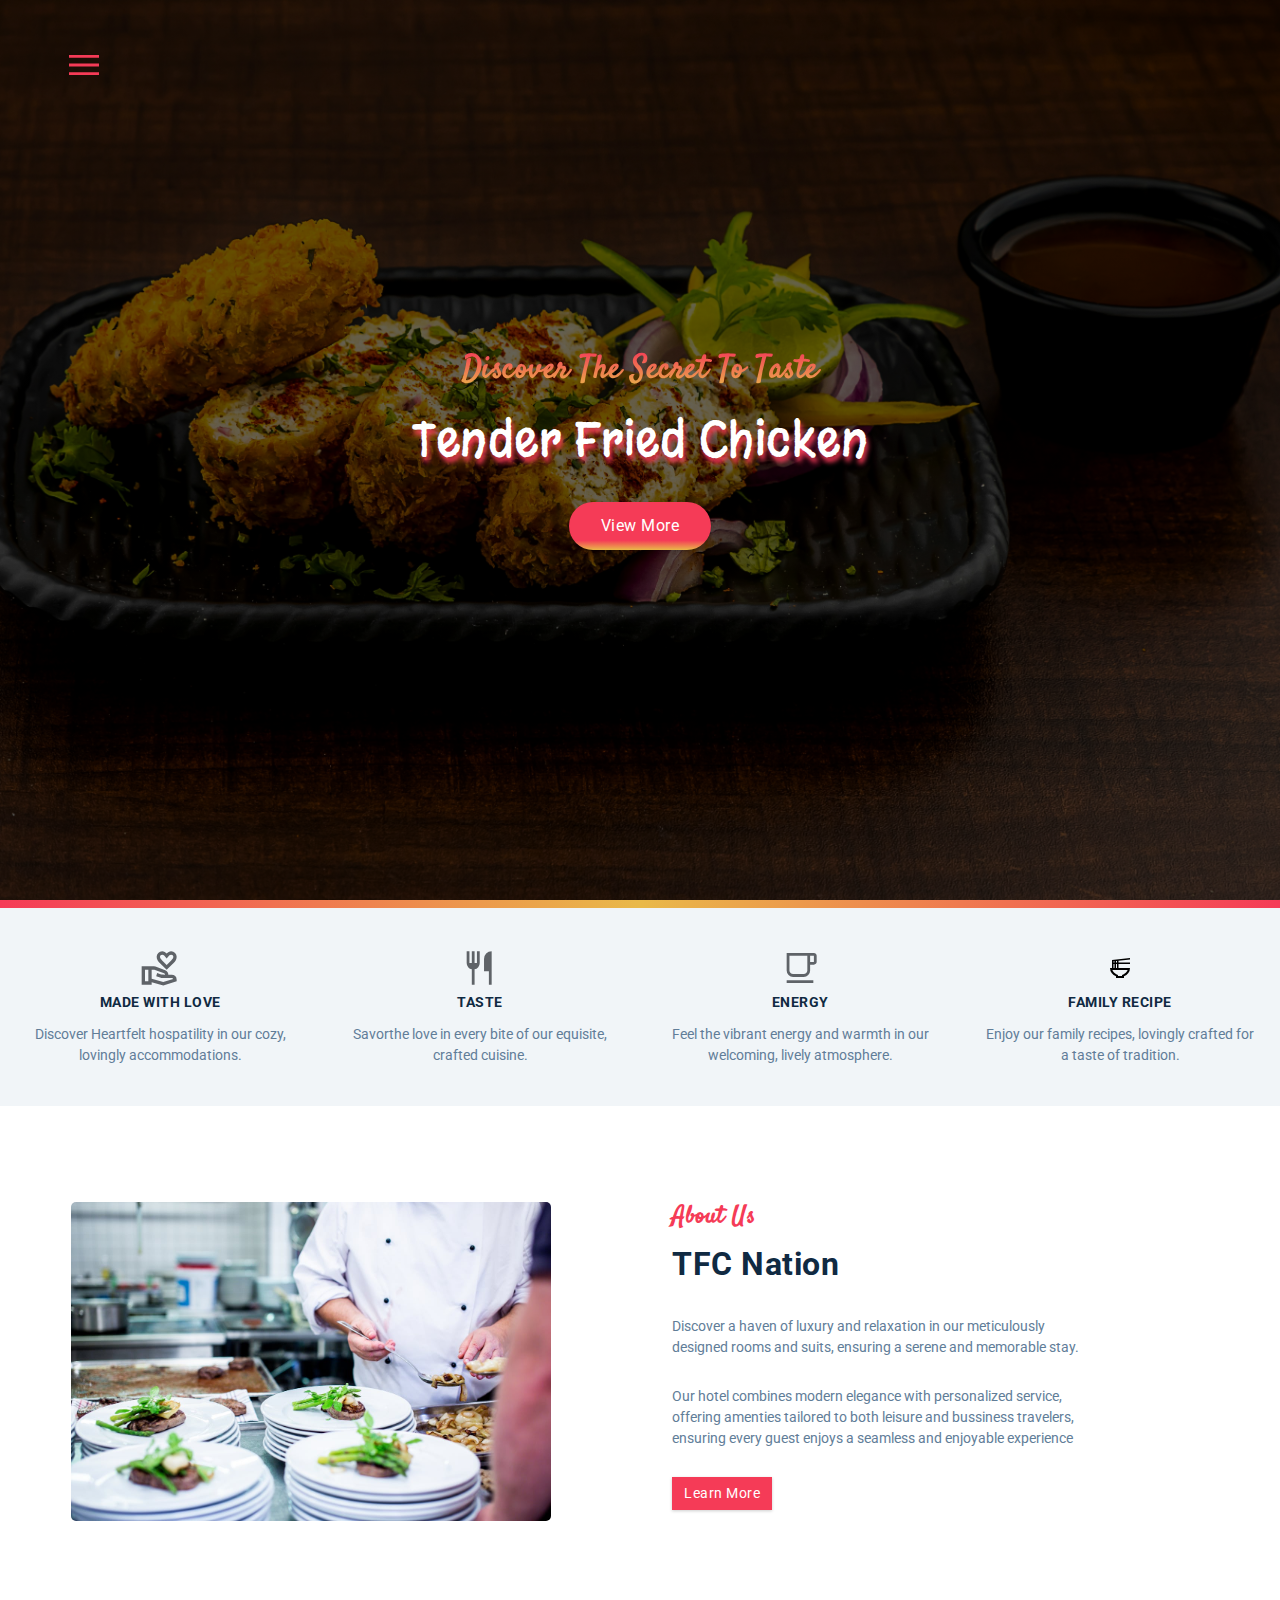
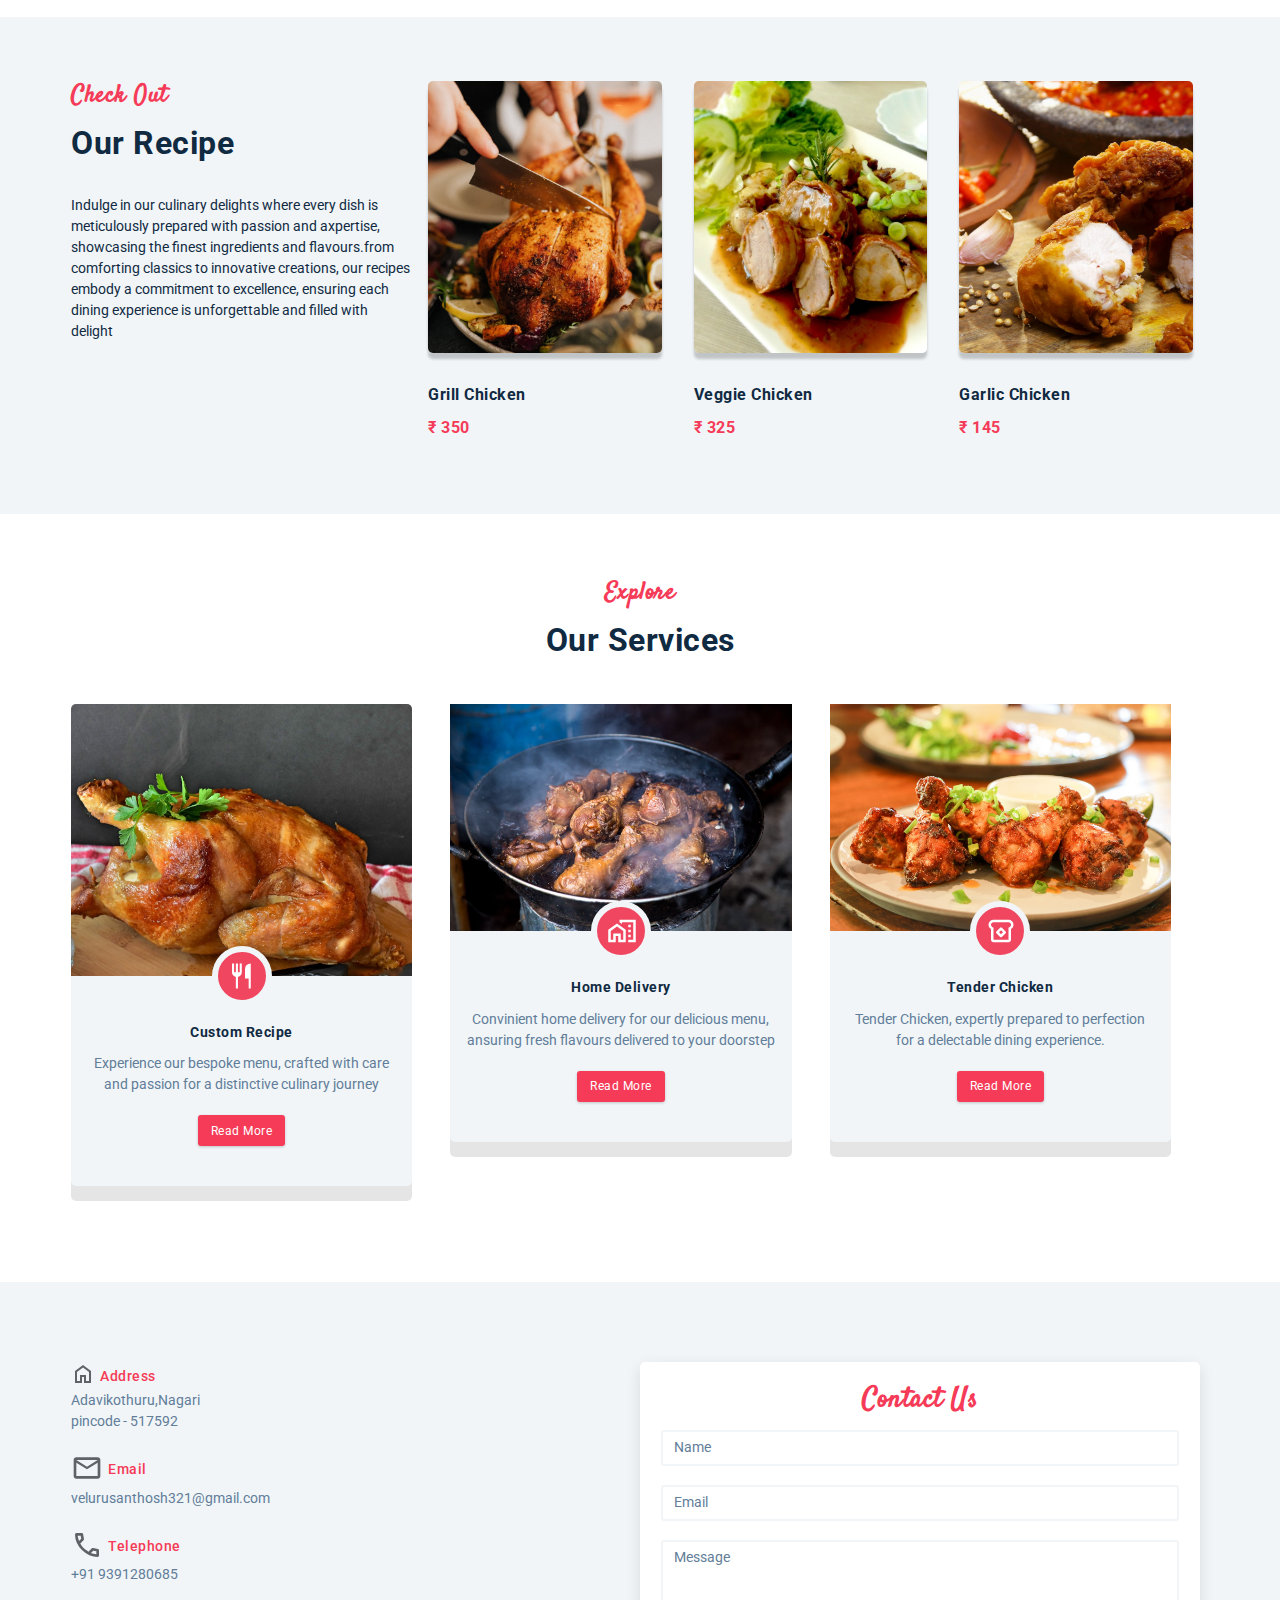
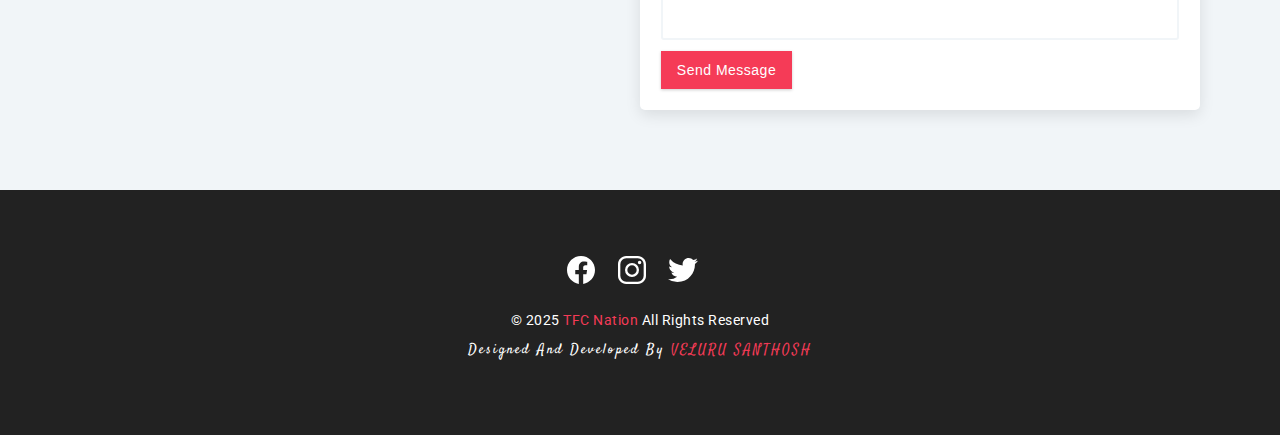
<file: index.html>
<!DOCTYPE html>
<html lang="en">
  <head>
    <meta charset="UTF-8" />
    <meta name="viewport" content="width=device-width, initial-scale=1.0" />
    <title>TFC | Tender Fried Chicken</title>
    <link rel="icon" type="image/png" href="images/tfc.png" />
    <link rel="stylesheet" href="style/style.css" />
  </head>
  <body>
    <!-- Navbar Start -->

    <div class="nav-btn">
      <label for="nav-check">
        <svg
          xmlns="http://www.w3.org/2000/svg"
          height="40px"
          viewBox="0 -960 960 960"
          width="40px"
          fill="#5f6368"
        >
          <path
            d="M120-240v-66.67h720V-240H120Zm0-206.67v-66.66h720v66.66H120Zm0-206.66V-720h720v66.67H120Z"
          />
        </svg>
      </label>
    </div>

    <input type="checkbox" name="" id="nav-check" />
    <label for="nav-check" class="overlay"></label>

    <nav class="navbar">
      <div class="navbar-header">
        <h3>TFC NATION</h3>
        <img src="images/tfc.png" alt="TFC" />
        <span class="nav-close">
          <label for="nav-check">
            <svg
              xmlns="http://www.w3.org/2000/svg"
              height="40px"
              viewBox="0 -960 960 960"
              width="40px"
              fill="#5f6368"
            >
              <path
                d="m251.33-204.67-46.66-46.66L433.33-480 204.67-708.67l46.66-46.66L480-526.67l228.67-228.66 46.66 46.66L526.67-480l228.66 228.67-46.66 46.66L480-433.33 251.33-204.67Z"
              />
            </svg>
          </label>
        </span>
      </div>
      <ul class="nav-items">
        <li><a href="#header" class="nav-link">Home</a></li>
        <li></li>
        <li><a href="#features" class="nav-link">Features</a></li>
        <li></li>
        <li><a href="#about" class="nav-link">About</a></li>
        <li></li>
        <li><a href="#product" class="nav-link">Product</a></li>
        <li></li>
        <li><a href="#contact" class="nav-link">Contact</a></li>
        <li></li>
      </ul>
    </nav>

    <!-- Navbar End -->

    <!-- Header Start -->
    <header class="header" id="header">
      <div class="banner">
        <h2>Discover The Secret To Taste</h2>
        <h1>Tender Fried Chicken</h1>
        <a href="#" class="btn banner-btn">View More</a>
      </div>
    </header>

    <!-- Header End -->
    <div class="content-divider"></div>
    <!-- Features Start -->
    <section class="features clearfix" id="features">
      <div class="feature">
        <span class="feature-icon">
          <svg
            xmlns="http://www.w3.org/2000/svg"
            height="40px"
            viewBox="0 -960 960 960"
            width="40px"
            fill="#5f6368"
          >
            <path
              d="M640-440 474-602q-31-30-52.5-66.5T400-748q0-55 38.5-93.5T532-880q32 0 60 13.5t48 36.5q20-23 48-36.5t60-13.5q55 0 93.5 38.5T880-748q0 43-21 79.5T807-602L640-440Zm0-112 109-107q19-19 35-40.5t16-48.5q0-22-15-37t-37-15q-14 0-26.5 5.5T700-778l-60 72-60-72q-9-11-21.5-16.5T532-800q-22 0-37 15t-15 37q0 27 16 48.5t35 40.5l109 107ZM280-220l278 76 238-74q-5-9-14.5-15.5T760-240H558q-27 0-43-2t-33-8l-93-31 22-78 81 27q17 5 40 8t68 4q0-11-6.5-21T578-354l-234-86h-64v220ZM40-80v-440h304q7 0 14 1.5t13 3.5l235 87q33 12 53.5 42t20.5 66h80q50 0 85 33t35 87v40L560-60l-280-78v58H40Zm80-80h80v-280h-80v280Zm520-546Z"
            />
          </svg>
        </span>
        <h4 class="feature-title">Made With Love</h4>
        <p class="feature-text">
          Discover Heartfelt hospatility in our cozy, lovingly accommodations.
        </p>
      </div>

      <div class="feature">
        <span class="feature-icon">
          <svg
            xmlns="http://www.w3.org/2000/svg"
            height="40px"
            viewBox="0 -960 960 960"
            width="40px"
            fill="#5f6368"
          >
            <path
              d="M283.33-80v-367.33q-51.66-12-87.5-53.67Q160-542.67 160-600v-280h66.67v280h56.66v-280H350v280h56.67v-280h66.66v280q0 57.33-35.83 99T350-447.33V-80h-66.67Zm410 0v-320H576.67v-296.67q0-80.33 51.5-131.83Q679.67-880 760-880v800h-66.67Z"
            />
          </svg>
        </span>
        <h4 class="feature-title">Taste</h4>
        <p class="feature-text">
          Savorthe love in every bite of our equisite, crafted cuisine.
        </p>
      </div>

      <div class="feature">
        <span class="feature-icon">
          <svg
            xmlns="http://www.w3.org/2000/svg"
            height="40px"
            viewBox="0 -960 960 960"
            width="40px"
            fill="#5f6368"
          >
            <path
              d="M160-120v-66.67h640V-120H160Zm154-146.67q-64 0-109-44.66Q160-356 160-420v-420h653.33q27.5 0 47.09 19.58Q880-800.83 880-773.33v146.66q0 27.5-19.58 47.09Q840.83-560 813.33-560h-90.66v140q0 64-45 108.67-45 44.66-109 44.66H314Zm0-66.66h254.65q35.02 0 61.18-26.17Q656-385.67 656-420v-353.33H226.67V-420q0 34.33 26.5 60.5T314-333.33Zm408.67-293.34h90.66v-146.66h-90.66v146.66ZM314-333.33h-87.33H656 314Z"
            />
          </svg>
        </span>
        <h4 class="feature-title">ENERGy</h4>
        <p class="feature-text">
          Feel the vibrant energy and warmth in our welcoming, lively
          atmosphere.
        </p>
      </div>

      <div class="feature">
        <span class="feature-icon">
          <svg
            xmlns="http://www.w3.org/2000/svg"
            height="40px"
            viewBox="0 -960 960 960"
            width="24px"
            fill="undefined"
          >
            <path
              d="M400-160h160v-44l50-20q65-26 110.5-72.5T786-400H174q20 57 65 103.5T350-224l50 20v44Zm-80 80v-70q-107-42-173.5-130T80-480h80v-320l720-80v60l-460 52v68h460v60H420v160h460q0 112-66.5 200T640-150v70H320Zm0-620h40v-62l-40 5v57Zm-100 0h40v-50l-40 4v46Zm100 220h40v-160h-40v160Zm-100 0h40v-160h-40v160Zm260 80Z"
            />
          </svg>
        </span>
        <h4 class="feature-title">Family Recipe</h4>
        <p class="feature-text">
          Enjoy our family recipes, lovingly crafted for a taste of tradition.
        </p>
      </div>
    </section>
    <!-- Features End -->

    <!-- ABout Start -->
    <section class="about" id="about">
      <div class="section-center clearfix">
        <div class="about-img">
          <div class="about-picture-container">
            <img src="images/about.jpg" alt="TFC" class="about-picture" />
          </div>
        </div>
        <div class="about-info">
          <div class="section-title">
            <h3>About Us</h3>
            <h2>TFC Nation</h2>
          </div>
          <p class="about-text">
            Discover a haven of luxury and relaxation in our meticulously
            designed rooms and suits, ensuring a serene and memorable stay.
          </p>
          <p class="about-text">
            Our hotel combines modern elegance with personalized service,
            offering amenties tailored to both leisure and bussiness travelers,
            ensuring every guest enjoys a seamless and enjoyable experience
          </p>
          <a href="#" class="btn">Learn More</a>
        </div>
      </div>
    </section>
    <!-- About End -->

    <!-- Product STart -->
    <section class="products" id="product">
      <div class="section-center clearfix">
        <div class="product-info">
          <div class="section-title">
            <h3>Check out</h3>
            <h2>Our Recipe</h2>
          </div>
          <p class="product-text">
            Indulge in our culinary delights where every dish is meticulously
            prepared with passion and axpertise, showcasing the finest
            ingredients and flavours.from comforting classics to innovative
            creations, our recipes embody a commitment to excellence, ensuring
            each dining experience is unforgettable and filled with delight
          </p>
        </div>
        <div class="product-inventory clearfix">
          <div class="product">
            <img src="images/product-1.jpg" alt="product" class="product-img" />
            <h4 class="product-title">Grill Chicken</h4>
            <h4 class="product-price">&#8377; 350</h4>
          </div>

          <div class="product">
            <img src="images/product-2.jpg" alt="product" class="product-img" />
            <h4 class="product-title">Veggie Chicken</h4>
            <h4 class="product-price">&#8377; 325</h4>
          </div>

          <div class="product">
            <img src="images/product-3.jpg" alt="product" class="product-img" />
            <h4 class="product-title">Garlic Chicken</h4>
            <h4 class="product-price">&#8377; 145</h4>
          </div>
        </div>
      </div>
    </section>

    <!-- Product ENd -->
    <!-- Service Start -->
    <section class="services" id="services">
      <div class="section-title service-title section-title">
        <h3>Explore</h3>
        <h2>Our Services</h2>
      </div>
      <div class="section-center clearfix">
        <div class="service-card">
          <div class="service-img-container">
            <img src="images/s1.jpg" alt="product" class="service-image" />
            <span class="service-icon">
              <svg
                xmlns="http://www.w3.org/2000/svg"
                height="40px"
                viewBox="0 -960 960 960"
                width="40px"
                fill="#5f6368"
              >
                <path
                  d="M283.33-80v-367.33q-51.66-12-87.5-53.67Q160-542.67 160-600v-280h66.67v280h56.66v-280H350v280h56.67v-280h66.66v280q0 57.33-35.83 99T350-447.33V-80h-66.67Zm410 0v-320H576.67v-296.67q0-80.33 51.5-131.83Q679.67-880 760-880v800h-66.67Z"
                />
              </svg>
            </span>
          </div>
          <div class="service-info">
            <h4>Custom Recipe</h4>
            <p>
              Experience our bespoke menu, crafted with care and passion for a
              distinctive culinary journey
            </p>
            <a href="#" class="btn service-btn">Read More</a>
          </div>
        </div>

        <div class="service-card">
          <div class="service-img-container">
            <img src="images/s2.jpg" alt="" />
            <span class="service-icon">
              <svg
                xmlns="http://www.w3.org/2000/svg"
                height="32px"
                viewBox="0 -960 960 960"
                width="32px"
                fill="#5f6368"
              >
                <path
                  d="M680-600h80v-80h-80v80Zm0 160h80v-80h-80v80Zm0 160h80v-80h-80v80Zm0 160v-80h160v-560H480v56l-80-58v-78h520v720H680Zm-640 0v-400l280-200 280 200v400H360v-200h-80v200H40Zm80-80h80v-200h240v200h80v-280L320-622 120-480v280Zm560-360ZM440-200v-200H200v200-200h240v200Z"
                />
              </svg>
            </span>
          </div>
          <div class="service-info">
            <h4>Home Delivery</h4>
            <p>
              Convinient home delivery for our delicious menu, ansuring fresh
              flavours delivered to your doorstep
            </p>
            <a href="#" class="btn service-btn">Read More</a>
          </div>
        </div>

        <div class="service-card">
          <div class="service-img-container">
            <img src="images/s3.jpg" alt="" />
            <span class="service-icon">
              <svg
                xmlns="http://www.w3.org/2000/svg"
                height="32px"
                viewBox="0 -960 960 960"
                width="32px"
                fill="#5f6368"
              >
                <path
                  d="M240-120q-33 0-56.5-23.5T160-200v-342q-37-22-58.5-58.5T80-680q0-66 47-113t113-47h480q66 0 113 47t47 113q0 43-21.5 79.5T800-542v342q0 33-23.5 56.5T720-120H240Zm0-80h480v-388l40-24q18-11 29-29t11-39q0-33-23.5-56.5T720-760H240q-33 0-56.5 23.5T160-680q0 22 10.5 40.5T200-610l40 22v388Zm212-92q12 11 28.5 11t27.5-11l120-120q12-12 12-28.5T628-468L508-588q-11-12-27.5-12T452-588L332-468q-11 11-11 27.5t11 28.5l120 120Zm28-84-64-64 64-64 64 64-64 64Zm0-104Z"
                />
              </svg>
            </span>
          </div>
          <div class="service-info">
            <h4>Tender Chicken</h4>
            <p>
              Tender Chicken, expertly prepared to perfection for a delectable
              dining experience.
            </p>
            <a href="#" class="btn service-btn">Read More</a>
          </div>
        </div>
      </div>
    </section>

    <!-- Service End -->

    <!-- Contact start -->
    <section class="contact" id="contact">
      <div class="section-center clearfix">
        <div class="contact-info">
          <div class="contact-item">
            <h4 class="contact-title">
              <span class="contact-icon">
                <svg
                  xmlns="http://www.w3.org/2000/svg"
                  height="24px"
                  viewBox="0 -960 960 960"
                  width="24px"
                  fill="#5f6368"
                >
                  <path
                    d="M240-200h120v-240h240v240h120v-360L480-740 240-560v360Zm-80 80v-480l320-240 320 240v480H520v-240h-80v240H160Zm320-350Z"
                  />
                </svg>
              </span>
              address
            </h4>
            <div class="contact-text">
              Adavikothuru,Nagari <br />
              pincode - 517592
            </div>
          </div>

          <div class="contact-item">
            <h4 class="contact-title">
              <span class="contact-icon">
                <svg
                  xmlns="http://www.w3.org/2000/svg"
                  height="32px"
                  viewBox="0 -960 960 960"
                  width="32px"
                  fill="#5f6368"
                >
                  <path
                    d="M160-160q-33 0-56.5-23.5T80-240v-480q0-33 23.5-56.5T160-800h640q33 0 56.5 23.5T880-720v480q0 33-23.5 56.5T800-160H160Zm320-280L160-640v400h640v-400L480-440Zm0-80 320-200H160l320 200ZM160-640v-80 480-400Z"
                  />
                </svg>
              </span>
              Email
            </h4>
            <div class="contact-text">velurusanthosh321@gmail.com</div>
          </div>

          <div class="contact-item">
            <h4 class="contact-title">
              <span class="contact-icon">
                <svg
                  xmlns="http://www.w3.org/2000/svg"
                  height="32px"
                  viewBox="0 -960 960 960"
                  width="32px"
                  fill="#5f6368"
                >
                  <path
                    d="M798-120q-125 0-247-54.5T329-329Q229-429 174.5-551T120-798q0-18 12-30t30-12h162q14 0 25 9.5t13 22.5l26 140q2 16-1 27t-11 19l-97 98q20 37 47.5 71.5T387-386q31 31 65 57.5t72 48.5l94-94q9-9 23.5-13.5T670-390l138 28q14 4 23 14.5t9 23.5v162q0 18-12 30t-30 12ZM241-600l66-66-17-94h-89q5 41 14 81t26 79Zm358 358q39 17 79.5 27t81.5 13v-88l-94-19-67 67ZM241-600Zm358 358Z"
                  />
                </svg>
              </span>
              Telephone
            </h4>
            <div class="contact-text">+91 9391280685</div>
          </div>
        </div>
        <div class="contact-form">
          <h3>Contact Us</h3>
          <form action="#">
            <div class="form-group">
              <input type="text" name="" id="" class="form-control" required />
              <label for="" class="form-label">Name</label>
            </div>
            <div class="form-group">
              <input type="email" name="" id="" class="form-control" required />
              <label for="" class="form-label">Email</label>
            </div>
            <div class="form-group">
              <textarea name="" id="" class="form-control" required></textarea>
              <label for="" class="form-label">Message</label>
            </div>
            <button class="btn submit-btn">Send Message</button>
          </form>
        </div>
      </div>
    </section>

    <!-- contact End -->
    <!-- Footer Start -->

    <footer class="footer">
      <div class="section-center">
        <div class="social-icon">
          <a href="#" class="social-icon">
            <svg
              xmlns="http://www.w3.org/2000/svg"
              class="ionicon a"
              viewBox="0 0 512 512"
            >
              <path
                d="M480 257.35c0-123.7-100.3-224-224-224s-224 100.3-224 224c0 111.8 81.9 204.47 189 221.29V322.12h-56.89v-64.77H221V208c0-56.13 33.45-87.16 84.61-87.16 24.51 0 50.15 4.38 50.15 4.38v55.13H327.5c-27.81 0-36.51 17.26-36.51 35v42h62.12l-9.92 64.77H291v156.54c107.1-16.81 189-109.48 189-221.31z"
                fill-rule="evenodd"
              />
            </svg>
          </a>
          <a
            href="https://www.instagram.com/santhu_networker?igsh=MWo3d3VybW9jbGhsNA=="
          >
            <svg
              xmlns="http://www.w3.org/2000/svg"
              class="ionicon b"
              viewBox="0 0 512 512"
            >
              <path
                d="M349.33 69.33a93.62 93.62 0 0193.34 93.34v186.66a93.62 93.62 0 01-93.34 93.34H162.67a93.62 93.62 0 01-93.34-93.34V162.67a93.62 93.62 0 0193.34-93.34h186.66m0-37.33H162.67C90.8 32 32 90.8 32 162.67v186.66C32 421.2 90.8 480 162.67 480h186.66C421.2 480 480 421.2 480 349.33V162.67C480 90.8 421.2 32 349.33 32z"
              />
              <path
                d="M377.33 162.67a28 28 0 1128-28 27.94 27.94 0 01-28 28zM256 181.33A74.67 74.67 0 11181.33 256 74.75 74.75 0 01256 181.33m0-37.33a112 112 0 10112 112 112 112 0 00-112-112z"
              />
            </svg>
          </a>
          <a href="#">
            <svg
              xmlns="http://www.w3.org/2000/svg"
              class="ionicon c"
              viewBox="0 0 512 512"
            >
              <path
                d="M496 109.5a201.8 201.8 0 01-56.55 15.3 97.51 97.51 0 0043.33-53.6 197.74 197.74 0 01-62.56 23.5A99.14 99.14 0 00348.31 64c-54.42 0-98.46 43.4-98.46 96.9a93.21 93.21 0 002.54 22.1 280.7 280.7 0 01-203-101.3A95.69 95.69 0 0036 130.4c0 33.6 17.53 63.3 44 80.7A97.5 97.5 0 0135.22 199v1.2c0 47 34 86.1 79 95a100.76 100.76 0 01-25.94 3.4 94.38 94.38 0 01-18.51-1.8c12.51 38.5 48.92 66.5 92.05 67.3A199.59 199.59 0 0139.5 405.6a203 203 0 01-23.5-1.4A278.68 278.68 0 00166.74 448c181.36 0 280.44-147.7 280.44-275.8 0-4.2-.11-8.4-.31-12.5A198.48 198.48 0 00496 109.5z"
              />
            </svg>
          </a>
        </div>
        <h4 class="footer-text">
          &copy; 2025 <span class="company">TFC Nation </span> all rights
          reserved
        </h4>
        <h4 class="designed">
          Designed and Developed By
          <span class="developed">VELURU SANTHOSH</span>
        </h4>
      </div>
    </footer>
    <!-- Footer End -->
  </body>
</html>
</file>
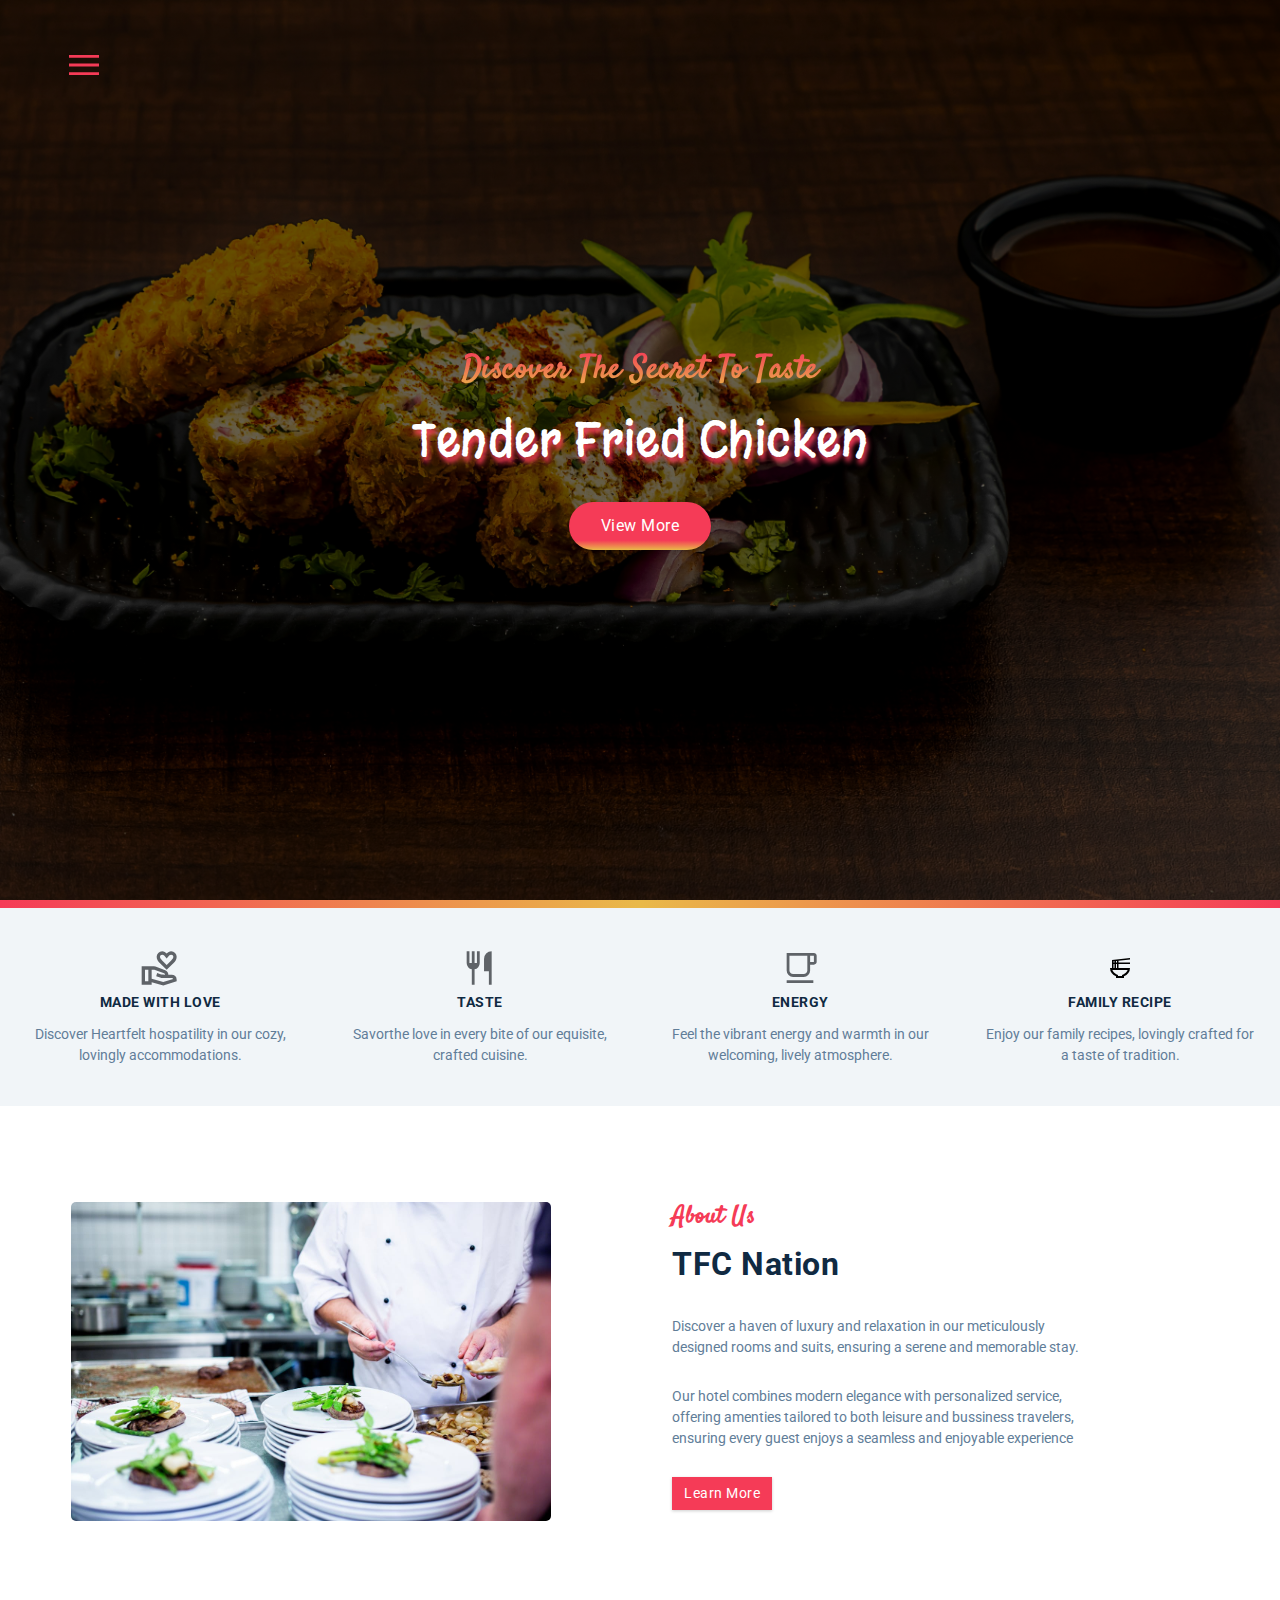
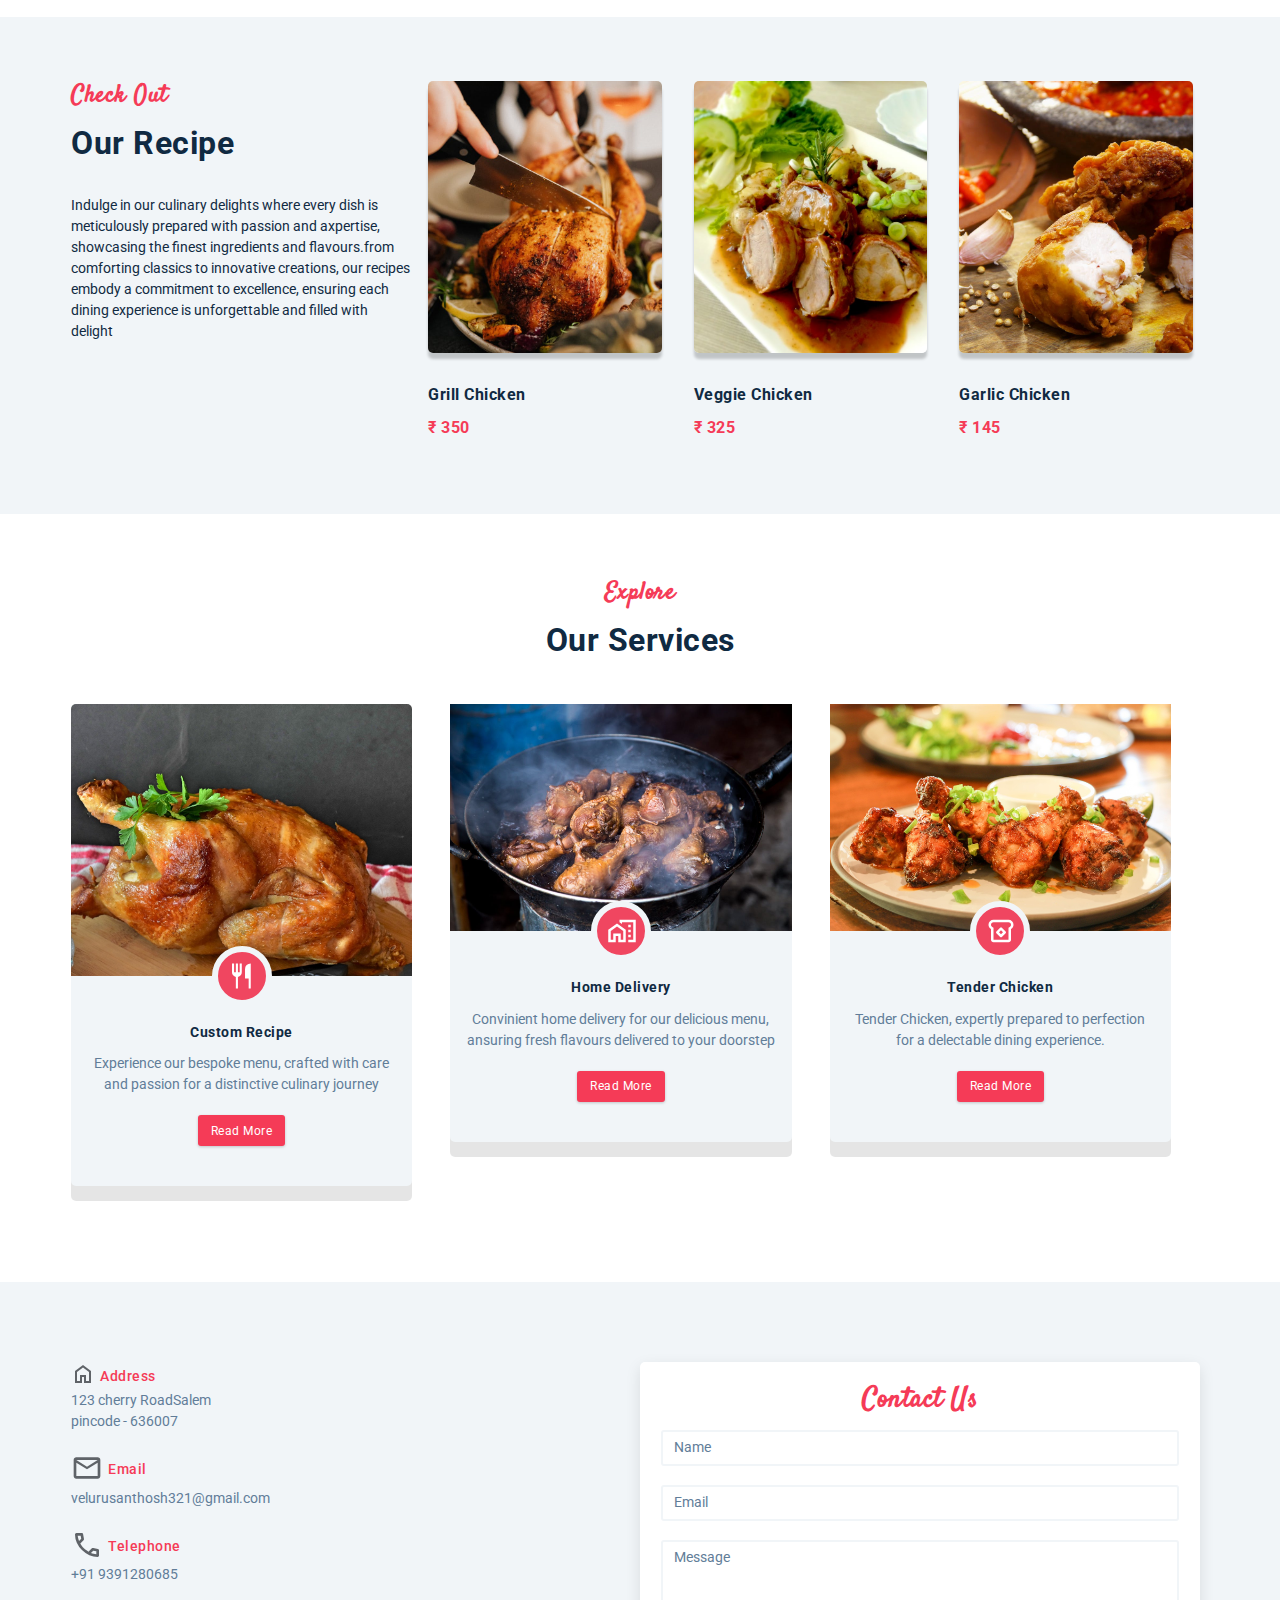
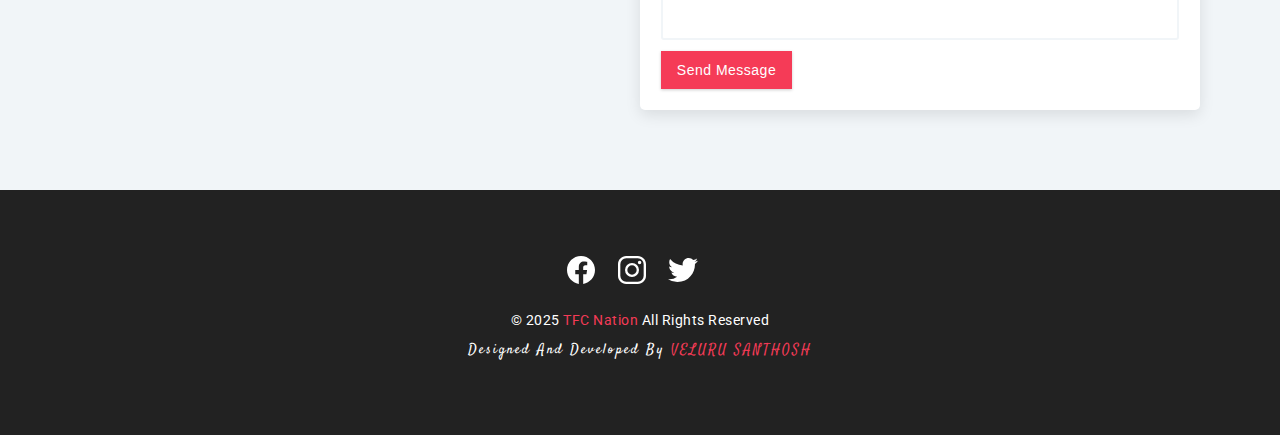
<file: TFC_Website/index.html>
<!DOCTYPE html>
<html lang="en">
  <head>
    <meta charset="UTF-8" />
    <meta name="viewport" content="width=device-width, initial-scale=1.0" />
    <title>TFC | Tender Fried Chicken</title>
    <link rel="icon" type="image/png" href="/chicken-assets/images/tfc.png" />
    <link rel="stylesheet" href="/style.css" />
  </head>
  <body>
    <!-- Navbar Start -->

    <div class="nav-btn">
      <label for="nav-check">
        <svg
          xmlns="http://www.w3.org/2000/svg"
          height="40px"
          viewBox="0 -960 960 960"
          width="40px"
          fill="#5f6368"
        >
          <path
            d="M120-240v-66.67h720V-240H120Zm0-206.67v-66.66h720v66.66H120Zm0-206.66V-720h720v66.67H120Z"
          />
        </svg>
      </label>
    </div>

    <input type="checkbox" name="" id="nav-check" />
    <label for="nav-check" class="overlay"></label>

    <nav class="navbar">
      <div class="navbar-header">
        <h3>TFC NATION</h3>
        <img src="/chicken-assets/images/tfc.png" alt="TFC" />
        <span class="nav-close">
          <label for="nav-check">
            <svg
              xmlns="http://www.w3.org/2000/svg"
              height="40px"
              viewBox="0 -960 960 960"
              width="40px"
              fill="#5f6368"
            >
              <path
                d="m251.33-204.67-46.66-46.66L433.33-480 204.67-708.67l46.66-46.66L480-526.67l228.67-228.66 46.66 46.66L526.67-480l228.66 228.67-46.66 46.66L480-433.33 251.33-204.67Z"
              />
            </svg>
          </label>
        </span>
      </div>
      <ul class="nav-items">
        <li><a href="#header" class="nav-link">Home</a></li>
        <li></li>
        <li><a href="#features" class="nav-link">Features</a></li>
        <li></li>
        <li><a href="#about" class="nav-link">About</a></li>
        <li></li>
        <li><a href="#product" class="nav-link">Product</a></li>
        <li></li>
        <li><a href="#contact" class="nav-link">Contact</a></li>
        <li></li>
      </ul>
    </nav>

    <!-- Navbar End -->

    <!-- Header Start -->
    <header class="header" id="header">
      <div class="banner">
        <h2>Discover The Secret To Taste</h2>
        <h1>Tender Fried Chicken</h1>
        <a href="#" class="btn banner-btn">View More</a>
      </div>
    </header>

    <!-- Header End -->
    <div class="content-divider"></div>
    <!-- Features Start -->
    <section class="features clearfix" id="features">
      <div class="feature">
        <span class="feature-icon">
          <svg
            xmlns="http://www.w3.org/2000/svg"
            height="40px"
            viewBox="0 -960 960 960"
            width="40px"
            fill="#5f6368"
          >
            <path
              d="M640-440 474-602q-31-30-52.5-66.5T400-748q0-55 38.5-93.5T532-880q32 0 60 13.5t48 36.5q20-23 48-36.5t60-13.5q55 0 93.5 38.5T880-748q0 43-21 79.5T807-602L640-440Zm0-112 109-107q19-19 35-40.5t16-48.5q0-22-15-37t-37-15q-14 0-26.5 5.5T700-778l-60 72-60-72q-9-11-21.5-16.5T532-800q-22 0-37 15t-15 37q0 27 16 48.5t35 40.5l109 107ZM280-220l278 76 238-74q-5-9-14.5-15.5T760-240H558q-27 0-43-2t-33-8l-93-31 22-78 81 27q17 5 40 8t68 4q0-11-6.5-21T578-354l-234-86h-64v220ZM40-80v-440h304q7 0 14 1.5t13 3.5l235 87q33 12 53.5 42t20.5 66h80q50 0 85 33t35 87v40L560-60l-280-78v58H40Zm80-80h80v-280h-80v280Zm520-546Z"
            />
          </svg>
        </span>
        <h4 class="feature-title">Made With Love</h4>
        <p class="feature-text">
          Discover Heartfelt hospatility in our cozy, lovingly accommodations.
        </p>
      </div>

      <div class="feature">
        <span class="feature-icon">
          <svg
            xmlns="http://www.w3.org/2000/svg"
            height="40px"
            viewBox="0 -960 960 960"
            width="40px"
            fill="#5f6368"
          >
            <path
              d="M283.33-80v-367.33q-51.66-12-87.5-53.67Q160-542.67 160-600v-280h66.67v280h56.66v-280H350v280h56.67v-280h66.66v280q0 57.33-35.83 99T350-447.33V-80h-66.67Zm410 0v-320H576.67v-296.67q0-80.33 51.5-131.83Q679.67-880 760-880v800h-66.67Z"
            />
          </svg>
        </span>
        <h4 class="feature-title">Taste</h4>
        <p class="feature-text">
          Savorthe love in every bite of our equisite, crafted cuisine.
        </p>
      </div>

      <div class="feature">
        <span class="feature-icon">
          <svg
            xmlns="http://www.w3.org/2000/svg"
            height="40px"
            viewBox="0 -960 960 960"
            width="40px"
            fill="#5f6368"
          >
            <path
              d="M160-120v-66.67h640V-120H160Zm154-146.67q-64 0-109-44.66Q160-356 160-420v-420h653.33q27.5 0 47.09 19.58Q880-800.83 880-773.33v146.66q0 27.5-19.58 47.09Q840.83-560 813.33-560h-90.66v140q0 64-45 108.67-45 44.66-109 44.66H314Zm0-66.66h254.65q35.02 0 61.18-26.17Q656-385.67 656-420v-353.33H226.67V-420q0 34.33 26.5 60.5T314-333.33Zm408.67-293.34h90.66v-146.66h-90.66v146.66ZM314-333.33h-87.33H656 314Z"
            />
          </svg>
        </span>
        <h4 class="feature-title">ENERGy</h4>
        <p class="feature-text">
          Feel the vibrant energy and warmth in our welcoming, lively
          atmosphere.
        </p>
      </div>

      <div class="feature">
        <span class="feature-icon">
          <svg
            xmlns="http://www.w3.org/2000/svg"
            height="40px"
            viewBox="0 -960 960 960"
            width="24px"
            fill="undefined"
          >
            <path
              d="M400-160h160v-44l50-20q65-26 110.5-72.5T786-400H174q20 57 65 103.5T350-224l50 20v44Zm-80 80v-70q-107-42-173.5-130T80-480h80v-320l720-80v60l-460 52v68h460v60H420v160h460q0 112-66.5 200T640-150v70H320Zm0-620h40v-62l-40 5v57Zm-100 0h40v-50l-40 4v46Zm100 220h40v-160h-40v160Zm-100 0h40v-160h-40v160Zm260 80Z"
            />
          </svg>
        </span>
        <h4 class="feature-title">Family Recipe</h4>
        <p class="feature-text">
          Enjoy our family recipes, lovingly crafted for a taste of tradition.
        </p>
      </div>
    </section>
    <!-- Features End -->

    <!-- ABout Start -->
    <section class="about" id="about">
      <div class="section-center clearfix">
        <div class="about-img">
          <div class="about-picture-container">
            <img
              src="/chicken-assets/images/about.jpg"
              alt="TFC"
              class="about-picture"
            />
          </div>
        </div>
        <div class="about-info">
          <div class="section-title">
            <h3>About Us</h3>
            <h2>TFC Nation</h2>
          </div>
          <p class="about-text">
            Discover a haven of luxury and relaxation in our meticulously
            designed rooms and suits, ensuring a serene and memorable stay.
          </p>
          <p class="about-text">
            Our hotel combines modern elegance with personalized service,
            offering amenties tailored to both leisure and bussiness travelers,
            ensuring every guest enjoys a seamless and enjoyable experience
          </p>
          <a href="#" class="btn">Learn More</a>
        </div>
      </div>
    </section>
    <!-- About End -->

    <!-- Product STart -->
    <section class="products" id="product">
      <div class="section-center clearfix">
        <div class="product-info">
          <div class="section-title">
            <h3>Check out</h3>
            <h2>Our Recipe</h2>
          </div>
          <p class="product-text">
            Indulge in our culinary delights where every dish is meticulously
            prepared with passion and axpertise, showcasing the finest
            ingredients and flavours.from comforting classics to innovative
            creations, our recipes embody a commitment to excellence, ensuring
            each dining experience is unforgettable and filled with delight
          </p>
        </div>
        <div class="product-inventory clearfix">
          <div class="product">
            <img
              src="/chicken-assets/images/product-1.jpg"
              alt="product"
              class="product-img"
            />
            <h4 class="product-title">Grill Chicken</h4>
            <h4 class="product-price">&#8377; 350</h4>
          </div>

          <div class="product">
            <img
              src="/chicken-assets/images/product-2.jpg"
              alt="product"
              class="product-img"
            />
            <h4 class="product-title">Veggie Chicken</h4>
            <h4 class="product-price">&#8377; 325</h4>
          </div>

          <div class="product">
            <img
              src="/chicken-assets/images/product-3.jpg"
              alt="product"
              class="product-img"
            />
            <h4 class="product-title">Garlic Chicken</h4>
            <h4 class="product-price">&#8377; 145</h4>
          </div>
        </div>
      </div>
    </section>

    <!-- Product ENd -->
    <!-- Service Start -->
    <section class="services" id="services">
      <div class="section-title service-title section-title">
        <h3>Explore</h3>
        <h2>Our Services</h2>
      </div>
      <div class="section-center clearfix">
        <div class="service-card">
          <div class="service-img-container">
            <img
              src="/chicken-assets/images/s1.jpg"
              alt="product"
              class="service-image"
            />
            <span class="service-icon">
              <svg
                xmlns="http://www.w3.org/2000/svg"
                height="40px"
                viewBox="0 -960 960 960"
                width="40px"
                fill="#5f6368"
              >
                <path
                  d="M283.33-80v-367.33q-51.66-12-87.5-53.67Q160-542.67 160-600v-280h66.67v280h56.66v-280H350v280h56.67v-280h66.66v280q0 57.33-35.83 99T350-447.33V-80h-66.67Zm410 0v-320H576.67v-296.67q0-80.33 51.5-131.83Q679.67-880 760-880v800h-66.67Z"
                />
              </svg>
            </span>
          </div>
          <div class="service-info">
            <h4>Custom Recipe</h4>
            <p>
              Experience our bespoke menu, crafted with care and passion for a
              distinctive culinary journey
            </p>
            <a href="#" class="btn service-btn">Read More</a>
          </div>
        </div>

        <div class="service-card">
          <div class="service-img-container">
            <img src="/chicken-assets/images/s2.jpg" alt="" />
            <span class="service-icon">
              <svg
                xmlns="http://www.w3.org/2000/svg"
                height="32px"
                viewBox="0 -960 960 960"
                width="32px"
                fill="#5f6368"
              >
                <path
                  d="M680-600h80v-80h-80v80Zm0 160h80v-80h-80v80Zm0 160h80v-80h-80v80Zm0 160v-80h160v-560H480v56l-80-58v-78h520v720H680Zm-640 0v-400l280-200 280 200v400H360v-200h-80v200H40Zm80-80h80v-200h240v200h80v-280L320-622 120-480v280Zm560-360ZM440-200v-200H200v200-200h240v200Z"
                />
              </svg>
            </span>
          </div>
          <div class="service-info">
            <h4>Home Delivery</h4>
            <p>
              Convinient home delivery for our delicious menu, ansuring fresh
              flavours delivered to your doorstep
            </p>
            <a href="#" class="btn service-btn">Read More</a>
          </div>
        </div>

        <div class="service-card">
          <div class="service-img-container">
            <img src="/chicken-assets/images/s3.jpg" alt="" />
            <span class="service-icon">
              <svg
                xmlns="http://www.w3.org/2000/svg"
                height="32px"
                viewBox="0 -960 960 960"
                width="32px"
                fill="#5f6368"
              >
                <path
                  d="M240-120q-33 0-56.5-23.5T160-200v-342q-37-22-58.5-58.5T80-680q0-66 47-113t113-47h480q66 0 113 47t47 113q0 43-21.5 79.5T800-542v342q0 33-23.5 56.5T720-120H240Zm0-80h480v-388l40-24q18-11 29-29t11-39q0-33-23.5-56.5T720-760H240q-33 0-56.5 23.5T160-680q0 22 10.5 40.5T200-610l40 22v388Zm212-92q12 11 28.5 11t27.5-11l120-120q12-12 12-28.5T628-468L508-588q-11-12-27.5-12T452-588L332-468q-11 11-11 27.5t11 28.5l120 120Zm28-84-64-64 64-64 64 64-64 64Zm0-104Z"
                />
              </svg>
            </span>
          </div>
          <div class="service-info">
            <h4>Tender Chicken</h4>
            <p>
              Tender Chicken, expertly prepared to perfection for a delectable
              dining experience.
            </p>
            <a href="#" class="btn service-btn">Read More</a>
          </div>
        </div>
      </div>
    </section>

    <!-- Service End -->

    <!-- Contact start -->
    <section class="contact" id="contact">
      <div class="section-center clearfix">
        <div class="contact-info">
          <div class="contact-item">
            <h4 class="contact-title">
              <span class="contact-icon">
                <svg
                  xmlns="http://www.w3.org/2000/svg"
                  height="24px"
                  viewBox="0 -960 960 960"
                  width="24px"
                  fill="#5f6368"
                >
                  <path
                    d="M240-200h120v-240h240v240h120v-360L480-740 240-560v360Zm-80 80v-480l320-240 320 240v480H520v-240h-80v240H160Zm320-350Z"
                  />
                </svg>
              </span>
              address
            </h4>
            <div class="contact-text">
              123 cherry RoadSalem <br />
              pincode - 636007
            </div>
          </div>

          <div class="contact-item">
            <h4 class="contact-title">
              <span class="contact-icon">
                <svg
                  xmlns="http://www.w3.org/2000/svg"
                  height="32px"
                  viewBox="0 -960 960 960"
                  width="32px"
                  fill="#5f6368"
                >
                  <path
                    d="M160-160q-33 0-56.5-23.5T80-240v-480q0-33 23.5-56.5T160-800h640q33 0 56.5 23.5T880-720v480q0 33-23.5 56.5T800-160H160Zm320-280L160-640v400h640v-400L480-440Zm0-80 320-200H160l320 200ZM160-640v-80 480-400Z"
                  />
                </svg>
              </span>
              Email
            </h4>
            <div class="contact-text">velurusanthosh321@gmail.com</div>
          </div>

          <div class="contact-item">
            <h4 class="contact-title">
              <span class="contact-icon">
                <svg
                  xmlns="http://www.w3.org/2000/svg"
                  height="32px"
                  viewBox="0 -960 960 960"
                  width="32px"
                  fill="#5f6368"
                >
                  <path
                    d="M798-120q-125 0-247-54.5T329-329Q229-429 174.5-551T120-798q0-18 12-30t30-12h162q14 0 25 9.5t13 22.5l26 140q2 16-1 27t-11 19l-97 98q20 37 47.5 71.5T387-386q31 31 65 57.5t72 48.5l94-94q9-9 23.5-13.5T670-390l138 28q14 4 23 14.5t9 23.5v162q0 18-12 30t-30 12ZM241-600l66-66-17-94h-89q5 41 14 81t26 79Zm358 358q39 17 79.5 27t81.5 13v-88l-94-19-67 67ZM241-600Zm358 358Z"
                  />
                </svg>
              </span>
              Telephone
            </h4>
            <div class="contact-text">+91 9391280685</div>
          </div>
        </div>
        <div class="contact-form">
          <h3>Contact Us</h3>
          <form action="#">
            <div class="form-group">
              <input type="text" name="" id="" class="form-control" required />
              <label for="" class="form-label">Name</label>
            </div>
            <div class="form-group">
              <input type="email" name="" id="" class="form-control" required />
              <label for="" class="form-label">Email</label>
            </div>
            <div class="form-group">
              <textarea name="" id="" class="form-control" required></textarea>
              <label for="" class="form-label">Message</label>
            </div>
            <button class="btn submit-btn">Send Message</button>
          </form>
        </div>
      </div>
    </section>

    <!-- contact End -->
    <!-- Footer Start -->

    <footer class="footer">
      <div class="section-center">
        <div class="social-icon">
          <a href="#" class="social-icon">
            <svg
              xmlns="http://www.w3.org/2000/svg"
              class="ionicon a"
              viewBox="0 0 512 512"
            >
              <path
                d="M480 257.35c0-123.7-100.3-224-224-224s-224 100.3-224 224c0 111.8 81.9 204.47 189 221.29V322.12h-56.89v-64.77H221V208c0-56.13 33.45-87.16 84.61-87.16 24.51 0 50.15 4.38 50.15 4.38v55.13H327.5c-27.81 0-36.51 17.26-36.51 35v42h62.12l-9.92 64.77H291v156.54c107.1-16.81 189-109.48 189-221.31z"
                fill-rule="evenodd"
              />
            </svg>
          </a>
          <a
            href="https://www.instagram.com/santhu_networker?igsh=MWo3d3VybW9jbGhsNA=="
          >
            <svg
              xmlns="http://www.w3.org/2000/svg"
              class="ionicon b"
              viewBox="0 0 512 512"
            >
              <path
                d="M349.33 69.33a93.62 93.62 0 0193.34 93.34v186.66a93.62 93.62 0 01-93.34 93.34H162.67a93.62 93.62 0 01-93.34-93.34V162.67a93.62 93.62 0 0193.34-93.34h186.66m0-37.33H162.67C90.8 32 32 90.8 32 162.67v186.66C32 421.2 90.8 480 162.67 480h186.66C421.2 480 480 421.2 480 349.33V162.67C480 90.8 421.2 32 349.33 32z"
              />
              <path
                d="M377.33 162.67a28 28 0 1128-28 27.94 27.94 0 01-28 28zM256 181.33A74.67 74.67 0 11181.33 256 74.75 74.75 0 01256 181.33m0-37.33a112 112 0 10112 112 112 112 0 00-112-112z"
              />
            </svg>
          </a>
          <a href="#">
            <svg
              xmlns="http://www.w3.org/2000/svg"
              class="ionicon c"
              viewBox="0 0 512 512"
            >
              <path
                d="M496 109.5a201.8 201.8 0 01-56.55 15.3 97.51 97.51 0 0043.33-53.6 197.74 197.74 0 01-62.56 23.5A99.14 99.14 0 00348.31 64c-54.42 0-98.46 43.4-98.46 96.9a93.21 93.21 0 002.54 22.1 280.7 280.7 0 01-203-101.3A95.69 95.69 0 0036 130.4c0 33.6 17.53 63.3 44 80.7A97.5 97.5 0 0135.22 199v1.2c0 47 34 86.1 79 95a100.76 100.76 0 01-25.94 3.4 94.38 94.38 0 01-18.51-1.8c12.51 38.5 48.92 66.5 92.05 67.3A199.59 199.59 0 0139.5 405.6a203 203 0 01-23.5-1.4A278.68 278.68 0 00166.74 448c181.36 0 280.44-147.7 280.44-275.8 0-4.2-.11-8.4-.31-12.5A198.48 198.48 0 00496 109.5z"
              />
            </svg>
          </a>
        </div>
        <h4 class="footer-text">
          &copy; 2025 <span class="company">TFC Nation </span> all rights
          reserved
        </h4>
        <h4 class="designed">
          Designed and Developed By
          <span class="developed">VELURU SANTHOSH</span>
        </h4>
      </div>
    </footer>
    <!-- Footer End -->
  </body>
</html>
</file>
<file: style/style.css>
@import url("https://fonts.googleapis.com/css2?family=Dancing+Script:wght@400..700&family=Inter:ital,opsz,wght@0,14..32,100..900;1,14..32,100..900&family=Margarine&family=Roboto:ital,wght@0,100..900;1,100..900&family=Rubik:ital,wght@0,300..900;1,300..900&family=Satisfy&display=swap");
/* -------universal------ */
* {
  margin: 0;
  padding: 0;
  box-sizing: border-box;
}

:root {
  /*--------------Font Family----------*/
  --ff-primary: "Roboto", sans-serif;
  --ff-secondary: "Inter", sans-serif;
  --ff-design: "satisfy", sans-serif;
  --ff-brand: "margarine", sans-serif;

  /*-------------colors-------------*/

  --clr-white: #fff;
  --clr-dark: #333;
  --clr-grey-1: #102a42;
  --clr-grey-2: #617d98;
  --clr-grey-3: #f1f5f8;
  --clr-primary: #f53b57;
  --clr-primary-light: #f04660;
  --clr-secondary: #e9b949;
  --transition: all 0.3s linear;
}
/* -----Global Css common codes for all*/
html {
  scroll-behavior: smooth;
}
a {
  text-decoration: none;
}
img {
  width: 100%;
  display: block;
}
h1,
h2,
h3,
h4 {
  letter-spacing: 0.5px;
  text-transform: capitalize;
  text-transform: capitalize;
  line-height: 1.25;
  margin-bottom: 0.75rem;
}
h1 {
  font-size: 3rem;
}
h2 {
  font-size: 2rem;
}
h3 {
  font-size: 1.5rem;
}
h4 {
  font-size: 0.875rem;
}
p {
  margin-bottom: 1.75rem;
}
body {
  font-family: var(--ff-primary);
  font-size: 0.875rem;
  background-color: var(--clr-white);
  color: var(--clr-grey-1);
  line-height: 1.5;
}
/* ---------------------- */
.btn {
  background-color: var(--clr-primary);
  color: var(--clr-white);
  padding: 0.375rem 0.75rem;
  letter-spacing: 0.5px;
  display: inline-block;
  font-weight: 400;
  transition: var(--transition);
  font-size: 0.875rem;
  border: none;
  cursor: pointer;
  box-shadow: 0 1px 3px rgba(0, 0, 0, 0.2);
}
.btn:hover {
  background-color: var(--clr-primary-light);
}

.clearfix::after,
.clearfix::before {
  content: "";
  clear: both; /*incase only 3 floating problem resolved*/
  display: table;
}
.section-center {
  padding: 4rem 0;
  width: 80vw;
  margin: 0 auto;
  max-width: 1170px;
}

.section-title h3 {
  font-family: var(--ff-design);
  color: var(--clr-primary);
}
.section-title {
  margin-bottom: 2rem;
}
@media screen and (min-width: 992px) {
  .section-center {
    width: 95%;
    padding: 4rem 1rem;
  }
}
/*----Navbar-----*/

.nav-btn svg {
  fill: var(--clr-primary);
  position: fixed;
  top: 5%;
  left: 5%;
  cursor: pointer;
  /* height: 32px;
  width: 32px; */
  z-index: 1;
}
#nav-check {
  display: none;
}
#nav-check:checked ~ .navbar {
  transform: translateX(0);
}
#nav-check:checked ~ .overlay {
  display: block;
}
.overlay {
  position: fixed;
  width: 100%;
  height: 100%;
  top: 0;
  left: 0;
  /* background-color: red; */
  z-index: 2;
  display: none;
}
.navbar {
  position: fixed;
  background-color: rgba(0, 0, 0, 0.9);
  top: 0;
  left: 0;
  width: 100%;
  height: 100%;
  transform: translateX(-100%);
  transition: var(--transition);
  z-index: 3;
}
.navbar h3 {
  padding: 1rem;

  font-size: 1.5rem;
  text-align: center;
  text-transform: uppercase;
  font-weight: 700;
  color: transparent;
  background-image: linear-gradient(
    180deg,
    var(--clr-primary) 25%,
    var(--clr-secondary)
  );
  background-clip: text;
  margin-bottom: -1rem;
}
.navbar-header img {
  width: 100px;
  margin: 0 auto;
}
.navbar-header {
  position: relative;
}
.nav-close {
  position: absolute;
  right: 0;
  top: 5px;
}
.nav-close svg {
  cursor: pointer;
  fill: var(--clr-dark);
  transition: var(--transition);
}
.nav-close:hover svg {
  fill: var(--clr-white);
}
.nav-item {
  list-style-type: none;
}
.nav-link {
  display: block;
  color: var(--clr-white);
  text-transform: uppercase;
  font-size: 1.2rem;
  padding: 0.75rem 1rem;
  letter-spacing: 0.5px;
  transition: var(--transition);
}
.nav-link:hover {
  background-color: var(--clr-primary-light);
  padding-left: 1.5rem;
  border-left: 0.5rem solid var(--clr-secondary);
}
@media screen and (min-width: 768px) {
  .navbar {
    width: 35%;
    max-width: 25rem;
  }
}
/* -------Banner--------- */
.header {
  min-height: 100vh;
  background: linear-gradient(rgba(0, 0, 0, 0.6), rgba(0, 0, 0, 0.6)),
    url("../images/banner-3.jpg") center/cover no-repeat fixed;
  position: relative;
}

.banner {
  text-align: center;
  position: absolute;
  top: 50%;
  left: 50%;
  transform: translate(-50%, -50%);
}
.banner h2 {
  font-family: var(--ff-design);
  color: transparent;
  background-image: linear-gradient(var(--clr-primary), var(--clr-secondary));
  background-clip: text;
}
.banner h1 {
  font-family: var(--ff-brand);
  color: var(--clr-white);
  margin-top: 1.25rem;
  margin-bottom: 2rem;
  font-weight: 400;
  text-shadow: 2px 5px 5px var(--clr-primary);
  animation: flame 1s infinite;
}
@keyframes flame {
  0%,
  100% {
    text-shadow: 0 -5px 10px rgba(255, 69, 0, 0.6),
      0 -5px 20px rgba(255, 69, 0, 0.4), 0 -5px 30px rgba(255, 69, 0, 0.2),
      0 -5px 40px rgba(255, 69, 0, 0.1);
  }
  25% {
    text-shadow: 0 -5px 15px rgba(255, 69, 0, 0.8),
      0 -5px 30px rgba(255, 69, 0, 0.6), 0 -5px 45px rgba(255, 69, 0, 0.4),
      0 -5px 60px rgba(255, 69, 0, 0.2);
  }
  50% {
    text-shadow: 0 -5px 20px rgba(255, 69, 0, 0.8),
      0 -5px 40px rgba(255, 69, 0, 0.6), 0 -5px 60px rgba(255, 69, 0, 0.4),
      0 -5px 80px rgba(255, 69, 0, 0.2);
  }
  75% {
    text-shadow: 0 -5px 15px rgba(255, 69, 0, 0.8),
      0 -5px 30px rgba(255, 69, 0, 0.6), 0 -5px 45px rgba(255, 69, 0, 0.4),
      0 -5px 60px rgba(255, 69, 0, 0.2);
  }
}

.banner-btn {
  font-size: 1rem;
  padding: 0.75rem 2rem;
  border-radius: 1000px;
  background-image: linear-gradient(
    180deg,
    var(--clr-primary) 80%,
    var(--clr-secondary)
  );
}
.banner-btn:hover {
  outline: 0.125rem solid var(--clr-primary);
  outline-offset: 0.25rem;
}
.content-divider {
  height: 0.5rem;
  background-image: linear-gradient(
    to left,
    var(--clr-primary),
    var(--clr-secondary),
    var(--clr-primary)
  );
}

/* -------Features---------- */
.features {
  background-color: var(--clr-grey-3);
  cursor: pointer;
}
.feature {
  padding: 2.5rem 0;
  text-align: center;
  transition: var(--transition);
}
.feature-icon svg {
  transition: var(--transition);
}
.feature-title {
  text-transform: uppercase;
}
.feature-text {
  color: var(--clr-grey-2);
  max-width: 17rem;
  margin: 0 auto;
}
.feature:hover {
  background-color: var(--clr-white);
  box-shadow: 0 2px var(--clr-primary);
}
.feature:hover .feature-title {
  color: var(--clr-primary);
}
.feature:hover .feature-icon svg {
  fill: var(--clr-primary);
  transform: translateY(-5px);
}
@media screen and (min-width: 576px) {
  .feature {
    width: 50%;
    float: left;
  }
}
@media screen and (min-width: 1200px) {
  .feature {
    width: 25%;
    float: left;
  }
}
/* ----------About us---------- */
.about-img,
.about-info {
  padding: 2rem 0;
}
.about-picture-container {
  max-width: 30rem;
  box-shadow: 0px 3px 5px rga(0, 0, 0, 0.2);
  border-radius: 5px;
  overflow: hidden;
  background-color: var(--clr-primary);
}
.about-picture {
  transition: var(--transition);
}
.about-picture-container:hover .about-picture {
  transform: scale(1.2);
  opacity: 0.5;
}
.about-text {
  max-width: 26rem;
  color: var(--clr-grey-2);
}
@media screen and (min-width: 992px) {
  .about-img,
  .about-info {
    float: left;
    width: 50%;
  }
  .about-info {
    padding-left: 2rem;
  }
}
/* --------product--------- */
.products {
  background-color: var(--clr-grey-3);
}
.products .products-info {
  padding: 2rem 0;
}
.product-title {
  font-size: 1.02rem;
}
.price-text {
  color: var(--clr-grey-2);
  max-width: 26rem;
}

.product-price {
  color: var(--clr-primary);
  font-size: 1.01rem;
}
.product-img {
  border-radius: 5px;
  height: 17rem;
  object-fit: cover;
  margin-bottom: 2rem;
  box-shadow: 0px 6px 3px rgba(0, 0, 0, 0.2);
  transition: var(--transition);
}
.product-img:hover {
  box-shadow: 0px 6px3px rgba(0, 0, 0, 0.3);
  transform: translateY(-2px);
}

@media screen and (min-width: 768px) {
  .product {
    float: left;
    width: 50%;
    padding-left: 2rem;
  }
}
@media screen and (min-width: 992px) {
  .product {
    width: 33.33%;
  }
}
@media screen and (min-width: 1200px) {
  .product-info {
    float: left;
    width: 30%;
  }
  .product-inventory {
    float: left;
    width: 70%;
  }
  .product {
    margin: 0;
    padding: 0 1rem;
  }
}
/* ----Service------ */
.service-title {
  text-align: center;
  margin-top: 4rem;
  margin-bottom: -4rem;
}
.service-card {
  margin: 2rem 0;
  background: var(--clr-grey-3);
  border-radius: 5px;
  box-shadow: 0 15px rgba(0, 0, 0, 0.1);
  cursor: pointer;
  transition: var(--transition);
}
.service-card:hover {
  transform: translateY(-2px);
  box-shadow: 0 5px 15px rgba(0, 0, 0, 0.2);
}
.service-image {
  height: 17rem;
  object-fit: cover;
  border-top-left-radius: 5px;
  border-top-right-radius: 5px;
}
.service-info {
  text-align: center;
  padding: 3rem 1rem 2.5rem 1rem;
}
.service-info p {
  max-width: 20rem;
  margin: 0 auto;
  color: var(--clr-grey-2);
}
.service-btn {
  font-size: 0.75rem;
  text-transform: capitalize;
  padding: 0.4rem 0.8rem;
  border-radius: 3px;
  font-weight: 400;
  margin-top: 1.25rem;
}
.service-img-container {
  position: relative;
}
.service-icon {
  height: 60px;
  width: 60px;
  background-color: var(--clr-primary-light);
  padding: 0.25rem 0.6rem;
  border-radius: 50%;
  position: absolute;
  left: 50%;
  bottom: 0;
  transform: translate(-50%, 50%);
  display: grid;
  place-items: center;
  border: 0.375rem solid var(--clr-grey-3);
}
.service-icon svg {
  fill: var(--clr-white);
  width: 30px;
  height: 30px;
}
@media screen and (min-width: 768px) {
  .service-card {
    width: 45%;
    float: left;
    margin-right: 5%;
  }
}
@media screen and (min-width: 992px) {
  .service-card {
    width: 30%;
    margin-right: 3.33%;
  }
}
/* -----COntact Us----- */
.contact {
  background-color: var(--clr-grey-3);
  color: var(--clr-primary);
}
.contact-form,
.contact-info {
  margin: 1rem 0;
}
.contact-title {
  display: flex;
  align-items: center;
  gap: 5px;
  font-weight: 500;
  margin-bottom: -0.05rem;
}
.contact-text {
  color: var(--clr-grey-2);
}
.contact-title {
  fill: var(--clr-grey-1);
}
.contact-item {
  margin-bottom: 1.25rem;
}
.contact-form {
  background-color: var(--clr-white);
  padding: 1.3rem;
  max-width: 35rem;
  box-shadow: 0 5px 15px rgba(0, 0, 0, 0.1);
  border-radius: 5px;
}
.contact-form h3 {
  font-family: var(--ff-design);
  color: var(--ff-primary);
  font-size: 1.75rem;
  text-align: center;
}
.form-group {
  height: 35px;
  margin-bottom: 20px;
  position: relative;
}
.form-control {
  width: 100%;
  height: 100%;
  background: none;
  padding: 16px;
  border-radius: 3px;
  resize: none;
  font-family: var(--ff-secondary);

  z-index: 1;
  position: absolute;
  top: 0;
  left: 0;
}
input[type="text"] {
  border: 2px solid var(--clr-grey-3);
  outline: none;
}
input[type="email"] {
  border: 2px solid var(--clr-grey-3);
  outline: none;
}

textarea.form-control {
  height: 100px;
}
textarea {
  border: 2px solid var(--clr-grey-3);
  outline: none;
}
.form-label {
  position: absolute;
  left: 7px;
  top: 7px;
  color: var(--clr-grey-2);
  background: var(--clr-white);
  padding: 0 6px;
  font-size: 14px;
  transition: var(--transition);
}
.form-control:focus + .form-label {
  top: -10px;
  color: var(--clr-primary);
  z-index: 5;
}

.form-control:focus {
  border: 2px solid var(--clr-primary);
  outline: none;
}
.form-control:not(:focus):valid + label {
  top: -10px;
}
.submit-btn {
  padding: 0.7rem 1rem;
  margin-top: 3.5rem;
}
@media screen and (min-width: 992px) {
  .contact-form,
  .contact-info {
    float: left;
    width: 50%;
  }
}

/* ------Footer--------- */
.footer {
  background-color: #222;
  text-align: center;
}
.social-icon svg {
  height: 32px;
  width: 32px;
  fill: var(--clr-white);
  margin-right: 1rem;
  transition: var(--transition);
}
.social-icon svg:hover {
  fill: var(--clr-primary);
}
.footer-text {
  color: var(--clr-white);
  margin-top: 1.25rem;
  text-transform: capitalize;
  font-weight: 400;
}
.company {
  color: var(--clr-primary);
}
/* -----Scroll bar */

body::-webkit-scrollbar {
  width: 10px;
}
body::-webkit-scrollbar-thumb {
  background-image: linear-gradient(
    to bottom,
    var(--clr-primary),
    var(--clr-secondary)
  );
  border-radius: 5px;
}
body::-webkit-scrollbar-track {
  background-color: var(--clr-grey-3);
}
body::-webkit-scrollbar-thumb:hover {
  background-image: linear-gradient(
    to bottom,
    var(--clr-secondary),
    var(--clr-primary)
  );
  border-radius: 5px;
}
body::-webkit-scrollbar-thumb:active {
  background-image: linear-gradient(
    to bottom,
    var(--clr-primary),
    var(--clr-secondary)
  );
  border-radius: 5px;
}

/* ----Desigend and developed by */
.designed {
  color: var(--clr-white);
  font-family: var(--ff-design);
  letter-spacing: 2px;
  font-weight: 500;
}
.developed {
  color: var(--clr-primary);
  transition: var(--transition);
}
.developed:hover {
  letter-spacing: 4px;
  transform: translateY(30px);
}
</file>
<file: style.css>
@import url("https://fonts.googleapis.com/css2?family=Dancing+Script:wght@400..700&family=Inter:ital,opsz,wght@0,14..32,100..900;1,14..32,100..900&family=Margarine&family=Roboto:ital,wght@0,100..900;1,100..900&family=Rubik:ital,wght@0,300..900;1,300..900&family=Satisfy&display=swap");
/* -------universal------ */
* {
  margin: 0;
  padding: 0;
  box-sizing: border-box;
}

:root {
  /*--------------Font Family----------*/
  --ff-primary: "Roboto", sans-serif;
  --ff-secondary: "Inter", sans-serif;
  --ff-design: "satisfy", sans-serif;
  --ff-brand: "margarine", sans-serif;

  /*-------------colors-------------*/

  --clr-white: #fff;
  --clr-dark: #333;
  --clr-grey-1: #102a42;
  --clr-grey-2: #617d98;
  --clr-grey-3: #f1f5f8;
  --clr-primary: #f53b57;
  --clr-primary-light: #f04660;
  --clr-secondary: #e9b949;
  --transition: all 0.3s linear;
}
/* -----Global Css common codes for all*/
html {
  scroll-behavior: smooth;
}
a {
  text-decoration: none;
}
img {
  width: 100%;
  display: block;
}
h1,
h2,
h3,
h4 {
  letter-spacing: 0.5px;
  text-transform: capitalize;
  text-transform: capitalize;
  line-height: 1.25;
  margin-bottom: 0.75rem;
}
h1 {
  font-size: 3rem;
}
h2 {
  font-size: 2rem;
}
h3 {
  font-size: 1.5rem;
}
h4 {
  font-size: 0.875rem;
}
p {
  margin-bottom: 1.75rem;
}
body {
  font-family: var(--ff-primary);
  font-size: 0.875rem;
  background-color: var(--clr-white);
  color: var(--clr-grey-1);
  line-height: 1.5;
}
/* ---------------------- */
.btn {
  background-color: var(--clr-primary);
  color: var(--clr-white);
  padding: 0.375rem 0.75rem;
  letter-spacing: 0.5px;
  display: inline-block;
  font-weight: 400;
  transition: var(--transition);
  font-size: 0.875rem;
  border: none;
  cursor: pointer;
  box-shadow: 0 1px 3px rgba(0, 0, 0, 0.2);
}
.btn:hover {
  background-color: var(--clr-primary-light);
}

.clearfix::after,
.clearfix::before {
  content: "";
  clear: both; /*incase only 3 floating problem resolved*/
  display: table;
}
.section-center {
  padding: 4rem 0;
  width: 80vw;
  margin: 0 auto;
  max-width: 1170px;
}

.section-title h3 {
  font-family: var(--ff-design);
  color: var(--clr-primary);
}
.section-title {
  margin-bottom: 2rem;
}
@media screen and (min-width: 992px) {
  .section-center {
    width: 95%;
    padding: 4rem 1rem;
  }
}
/*----Navbar-----*/

.nav-btn svg {
  fill: var(--clr-primary);
  position: fixed;
  top: 5%;
  left: 5%;
  cursor: pointer;
  /* height: 32px;
  width: 32px; */
  z-index: 1;
}
#nav-check {
  display: none;
}
#nav-check:checked ~ .navbar {
  transform: translateX(0);
}
#nav-check:checked ~ .overlay {
  display: block;
}
.overlay {
  position: fixed;
  width: 100%;
  height: 100%;
  top: 0;
  left: 0;
  /* background-color: red; */
  z-index: 2;
  display: none;
}
.navbar {
  position: fixed;
  background-color: rgba(0, 0, 0, 0.9);
  top: 0;
  left: 0;
  width: 100%;
  height: 100%;
  transform: translateX(-100%);
  transition: var(--transition);
  z-index: 3;
}
.navbar h3 {
  padding: 1rem;

  font-size: 1.5rem;
  text-align: center;
  text-transform: uppercase;
  font-weight: 700;
  color: transparent;
  background-image: linear-gradient(
    180deg,
    var(--clr-primary) 25%,
    var(--clr-secondary)
  );
  background-clip: text;
  margin-bottom: -1rem;
}
.navbar-header img {
  width: 100px;
  margin: 0 auto;
}
.navbar-header {
  position: relative;
}
.nav-close {
  position: absolute;
  right: 0;
  top: 5px;
}
.nav-close svg {
  cursor: pointer;
  fill: var(--clr-dark);
  transition: var(--transition);
}
.nav-close:hover svg {
  fill: var(--clr-white);
}
.nav-item {
  list-style-type: none;
}
.nav-link {
  display: block;
  color: var(--clr-white);
  text-transform: uppercase;
  font-size: 1.2rem;
  padding: 0.75rem 1rem;
  letter-spacing: 0.5px;
  transition: var(--transition);
}
.nav-link:hover {
  background-color: var(--clr-primary-light);
  padding-left: 1.5rem;
  border-left: 0.5rem solid var(--clr-secondary);
}
@media screen and (min-width: 768px) {
  .navbar {
    width: 35%;
    max-width: 25rem;
  }
}
/* -------Banner--------- */
.header {
  min-height: 100vh;
  background: linear-gradient(rgba(0, 0, 0, 0.6), rgba(0, 0, 0, 0.6)),
    url("/chicken-assets/images/banner-3.jpg") center/cover no-repeat fixed;
  position: relative;
}

.banner {
  text-align: center;
  position: absolute;
  top: 50%;
  left: 50%;
  transform: translate(-50%, -50%);
}
.banner h2 {
  font-family: var(--ff-design);
  color: transparent;
  background-image: linear-gradient(var(--clr-primary), var(--clr-secondary));
  background-clip: text;
}
.banner h1 {
  font-family: var(--ff-brand);
  color: var(--clr-white);
  margin-top: 1.25rem;
  margin-bottom: 2rem;
  font-weight: 400;
  text-shadow: 2px 5px 5px var(--clr-primary);
  animation: flame 1s infinite;
}
@keyframes flame {
  0%,
  100% {
    text-shadow: 0 -5px 10px rgba(255, 69, 0, 0.6),
      0 -5px 20px rgba(255, 69, 0, 0.4), 0 -5px 30px rgba(255, 69, 0, 0.2),
      0 -5px 40px rgba(255, 69, 0, 0.1);
  }
  25% {
    text-shadow: 0 -5px 15px rgba(255, 69, 0, 0.8),
      0 -5px 30px rgba(255, 69, 0, 0.6), 0 -5px 45px rgba(255, 69, 0, 0.4),
      0 -5px 60px rgba(255, 69, 0, 0.2);
  }
  50% {
    text-shadow: 0 -5px 20px rgba(255, 69, 0, 0.8),
      0 -5px 40px rgba(255, 69, 0, 0.6), 0 -5px 60px rgba(255, 69, 0, 0.4),
      0 -5px 80px rgba(255, 69, 0, 0.2);
  }
  75% {
    text-shadow: 0 -5px 15px rgba(255, 69, 0, 0.8),
      0 -5px 30px rgba(255, 69, 0, 0.6), 0 -5px 45px rgba(255, 69, 0, 0.4),
      0 -5px 60px rgba(255, 69, 0, 0.2);
  }
}

.banner-btn {
  font-size: 1rem;
  padding: 0.75rem 2rem;
  border-radius: 1000px;
  background-image: linear-gradient(
    180deg,
    var(--clr-primary) 80%,
    var(--clr-secondary)
  );
}
.banner-btn:hover {
  outline: 0.125rem solid var(--clr-primary);
  outline-offset: 0.25rem;
}
.content-divider {
  height: 0.5rem;
  background-image: linear-gradient(
    to left,
    var(--clr-primary),
    var(--clr-secondary),
    var(--clr-primary)
  );
}

/* -------Features---------- */
.features {
  background-color: var(--clr-grey-3);
  cursor: pointer;
}
.feature {
  padding: 2.5rem 0;
  text-align: center;
  transition: var(--transition);
}
.feature-icon svg {
  transition: var(--transition);
}
.feature-title {
  text-transform: uppercase;
}
.feature-text {
  color: var(--clr-grey-2);
  max-width: 17rem;
  margin: 0 auto;
}
.feature:hover {
  background-color: var(--clr-white);
  box-shadow: 0 2px var(--clr-primary);
}
.feature:hover .feature-title {
  color: var(--clr-primary);
}
.feature:hover .feature-icon svg {
  fill: var(--clr-primary);
  transform: translateY(-5px);
}
@media screen and (min-width: 576px) {
  .feature {
    width: 50%;
    float: left;
  }
}
@media screen and (min-width: 1200px) {
  .feature {
    width: 25%;
    float: left;
  }
}
/* ----------About us---------- */
.about-img,
.about-info {
  padding: 2rem 0;
}
.about-picture-container {
  max-width: 30rem;
  box-shadow: 0px 3px 5px rga(0, 0, 0, 0.2);
  border-radius: 5px;
  overflow: hidden;
  background-color: var(--clr-primary);
}
.about-picture {
  transition: var(--transition);
}
.about-picture-container:hover .about-picture {
  transform: scale(1.2);
  opacity: 0.5;
}
.about-text {
  max-width: 26rem;
  color: var(--clr-grey-2);
}
@media screen and (min-width: 992px) {
  .about-img,
  .about-info {
    float: left;
    width: 50%;
  }
  .about-info {
    padding-left: 2rem;
  }
}
/* --------product--------- */
.products {
  background-color: var(--clr-grey-3);
}
.products .products-info {
  padding: 2rem 0;
}
.product-title {
  font-size: 1.02rem;
}
.price-text {
  color: var(--clr-grey-2);
  max-width: 26rem;
}

.product-price {
  color: var(--clr-primary);
  font-size: 1.01rem;
}
.product-img {
  border-radius: 5px;
  height: 17rem;
  object-fit: cover;
  margin-bottom: 2rem;
  box-shadow: 0px 6px 3px rgba(0, 0, 0, 0.2);
  transition: var(--transition);
}
.product-img:hover {
  box-shadow: 0px 6px3px rgba(0, 0, 0, 0.3);
  transform: translateY(-2px);
}

@media screen and (min-width: 768px) {
  .product {
    float: left;
    width: 50%;
    padding-left: 2rem;
  }
}
@media screen and (min-width: 992px) {
  .product {
    width: 33.33%;
  }
}
@media screen and (min-width: 1200px) {
  .product-info {
    float: left;
    width: 30%;
  }
  .product-inventory {
    float: left;
    width: 70%;
  }
  .product {
    margin: 0;
    padding: 0 1rem;
  }
}
/* ----Service------ */
.service-title {
  text-align: center;
  margin-top: 4rem;
  margin-bottom: -4rem;

  
}
.service-card {
  margin: 2rem 0;
  background: var(--clr-grey-3);
  border-radius: 5px;
  box-shadow: 0 15px rgba(0, 0, 0, 0.1);
  cursor: pointer;
  transition: var(--transition);
}
.service-card:hover {
  transform: translateY(-2px);
  box-shadow: 0 5px 15px rgba(0, 0, 0, 0.2);
}
.service-image {
  height: 17rem;
  object-fit: cover;
  border-top-left-radius: 5px;
  border-top-right-radius: 5px;
}
.service-info {
  text-align: center;
  padding: 3rem 1rem 2.5rem 1rem;
}
.service-info p {
  max-width: 20rem;
  margin: 0 auto;
  color: var(--clr-grey-2);
}
.service-btn {
  font-size: 0.75rem;
  text-transform: capitalize;
  padding: 0.4rem 0.8rem;
  border-radius: 3px;
  font-weight: 400;
  margin-top: 1.25rem;
}
.service-img-container {
  position: relative;
}
.service-icon {
  height: 60px;
  width: 60px;
  background-color: var(--clr-primary-light);
  padding: 0.25rem 0.6rem;
  border-radius: 50%;
  position: absolute;
  left: 50%;
  bottom: 0;
  transform: translate(-50%, 50%);
  display: grid;
  place-items: center;
  border: 0.375rem solid var(--clr-grey-3);
}
.service-icon svg {
  fill: var(--clr-white);
  width: 30px;
  height: 30px;
}
@media screen and (min-width: 768px) {
  .service-card {
    width: 45%;
    float: left;
    margin-right: 5%;
  }
}
@media screen and (min-width: 992px) {
  .service-card {
    width: 30%;
    margin-right: 3.33%;
  }
}
/* -----COntact Us----- */
.contact {
  background-color: var(--clr-grey-3);
  color: var(--clr-primary);
}
.contact-form,
.contact-info {
  margin: 1rem 0;
}
.contact-title {
  display: flex;
  align-items: center;
  gap: 5px;
  font-weight: 500;
  margin-bottom: -0.05rem;
}
.contact-text {
  color: var(--clr-grey-2);
}
.contact-title {
  fill: var(--clr-grey-1);
}
.contact-item {
  margin-bottom: 1.25rem;
}
.contact-form {
  background-color: var(--clr-white);
  padding: 1.3rem;
  max-width: 35rem;
  box-shadow: 0 5px 15px rgba(0, 0, 0, 0.1);
  border-radius: 5px;
}
.contact-form h3 {
  font-family: var(--ff-design);
  color: var(--ff-primary);
  font-size: 1.75rem;
  text-align: center;
}
.form-group {
  height: 35px;
  margin-bottom: 20px;
  position: relative;
}
.form-control {
  width: 100%;
  height: 100%;
  background: none;
  padding: 16px;
  border-radius: 3px;
  resize: none;
  font-family: var(--ff-secondary);

  z-index: 1;
  position: absolute;
  top: 0;
  left: 0;
}
input[type="text"] {
  border: 2px solid var(--clr-grey-3);
  outline: none;
}
input[type="email"] {
  border: 2px solid var(--clr-grey-3);
  outline: none;
}

textarea.form-control {
  height: 100px;
}
textarea {
  border: 2px solid var(--clr-grey-3);
  outline: none;
}
.form-label {
  position: absolute;
  left: 7px;
  top: 7px;
  color: var(--clr-grey-2);
  background: var(--clr-white);
  padding: 0 6px;
  font-size: 14px;
  transition: var(--transition);
}
.form-control:focus + .form-label {
  top: -10px;
  color: var(--clr-primary);
  z-index: 5;
}

.form-control:focus {
  border: 2px solid var(--clr-primary);
  outline: none;
}
.form-control:not(:focus):valid + label {
  top: -10px;
}
.submit-btn {
  padding: 0.7rem 1rem;
  margin-top: 3.5rem;
}
@media screen and (min-width: 992px) {
  .contact-form,
  .contact-info {
    float: left;
    width: 50%;
  }
}

/* ------Footer--------- */
.footer {
  background-color: #222;
  text-align: center;
}
.social-icon svg {
  height: 32px;
  width: 32px;
  fill: var(--clr-white);
  margin-right: 1rem;
  transition: var(--transition);
}
.social-icon svg:hover {
  fill: var(--clr-primary);
}
.footer-text {
  color: var(--clr-white);
  margin-top: 1.25rem;
  text-transform: capitalize;
  font-weight: 400;
}
.company {
  color: var(--clr-primary);
}
/* -----Scroll bar */

body::-webkit-scrollbar {
  width: 10px;
}
body::-webkit-scrollbar-thumb {
  background-image: linear-gradient(
    to bottom,
    var(--clr-primary),
    var(--clr-secondary)
  );
  border-radius: 5px;
}
body::-webkit-scrollbar-track {
  background-color: var(--clr-grey-3);
}
body::-webkit-scrollbar-thumb:hover {
  background-image: linear-gradient(
    to bottom,
    var(--clr-secondary),
    var(--clr-primary)
  );
  border-radius: 5px;
}
body::-webkit-scrollbar-thumb:active {
  background-image: linear-gradient(
    to bottom,
    var(--clr-primary),
    var(--clr-secondary)
  );
  border-radius: 5px;
}

/* ----Desigend and developed by */
.designed {
  color: var(--clr-white);
  font-family: var(--ff-design);
  letter-spacing: 2px;
  font-weight: 500;
}
.developed {
  color: var(--clr-primary);
  transition: var(--transition);
}
.developed:hover {
  letter-spacing: 4px;
  transform: translateY(30px);
}
</file>
